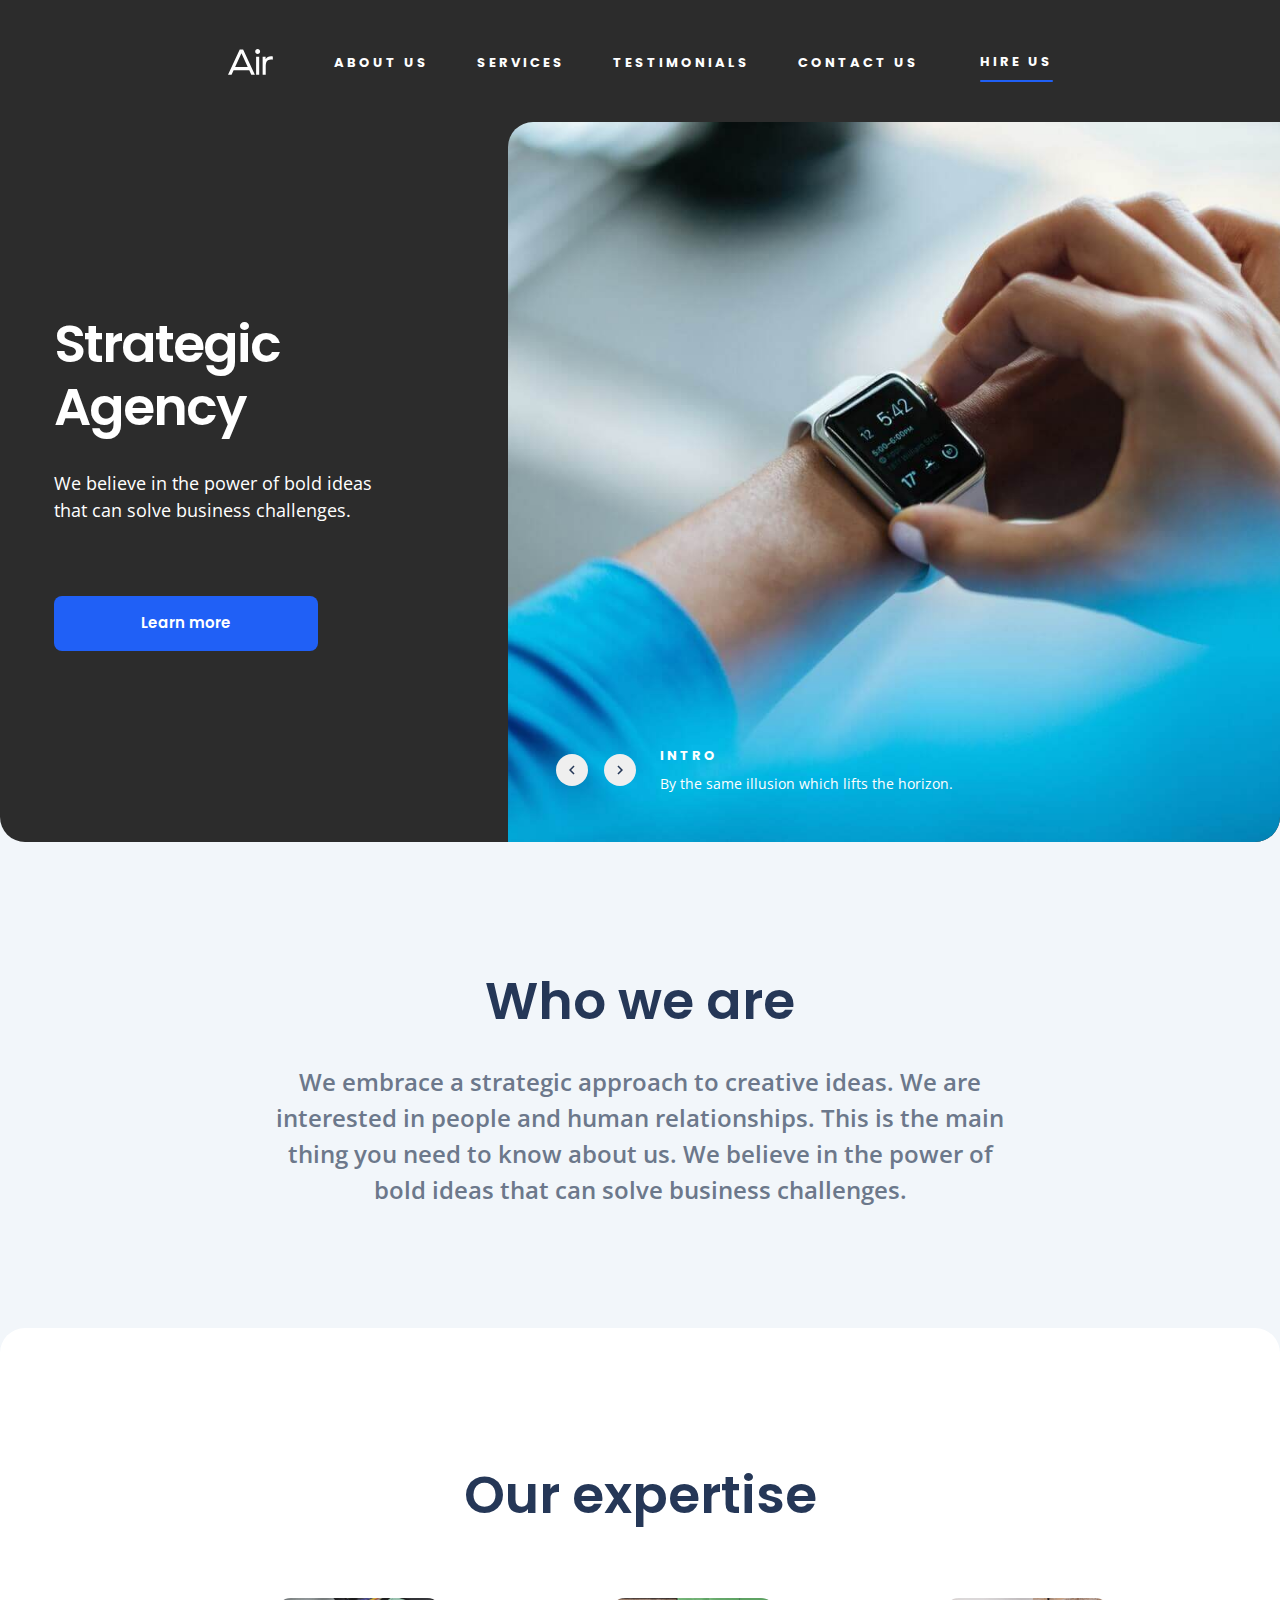
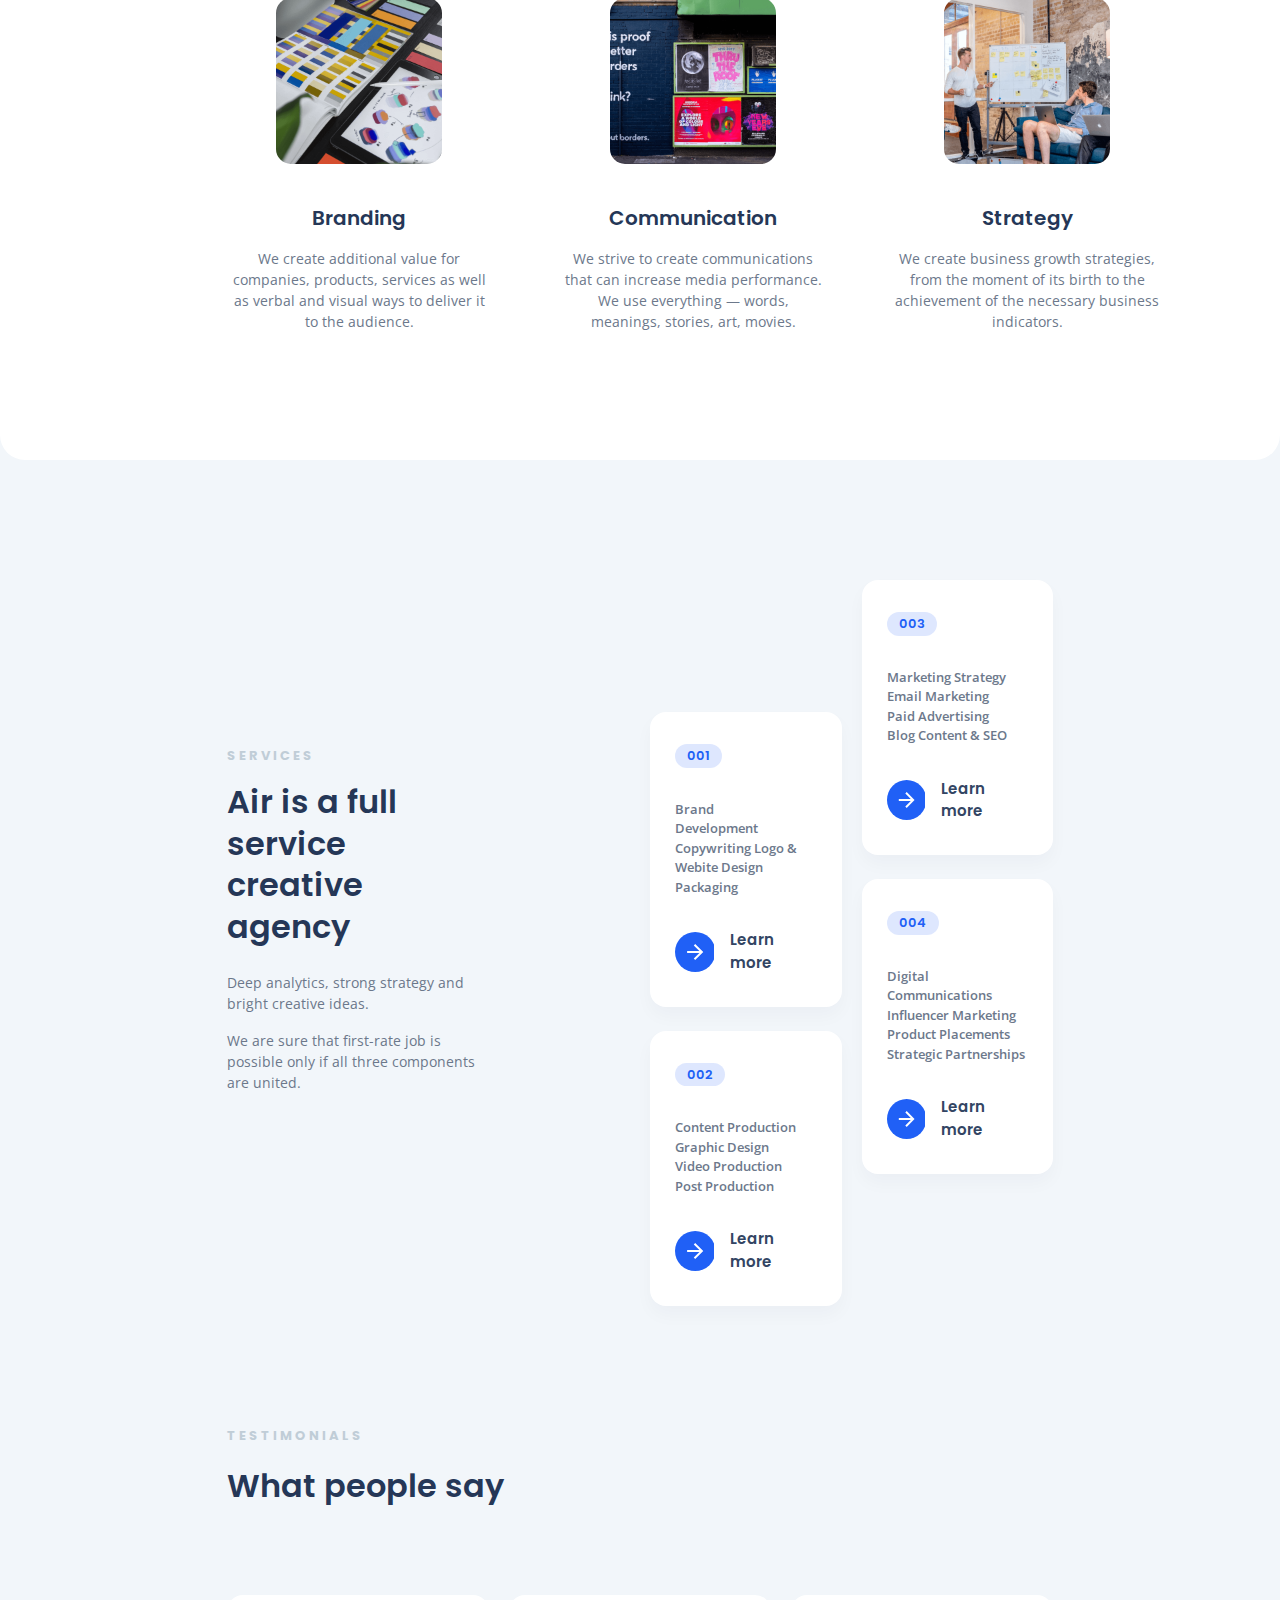
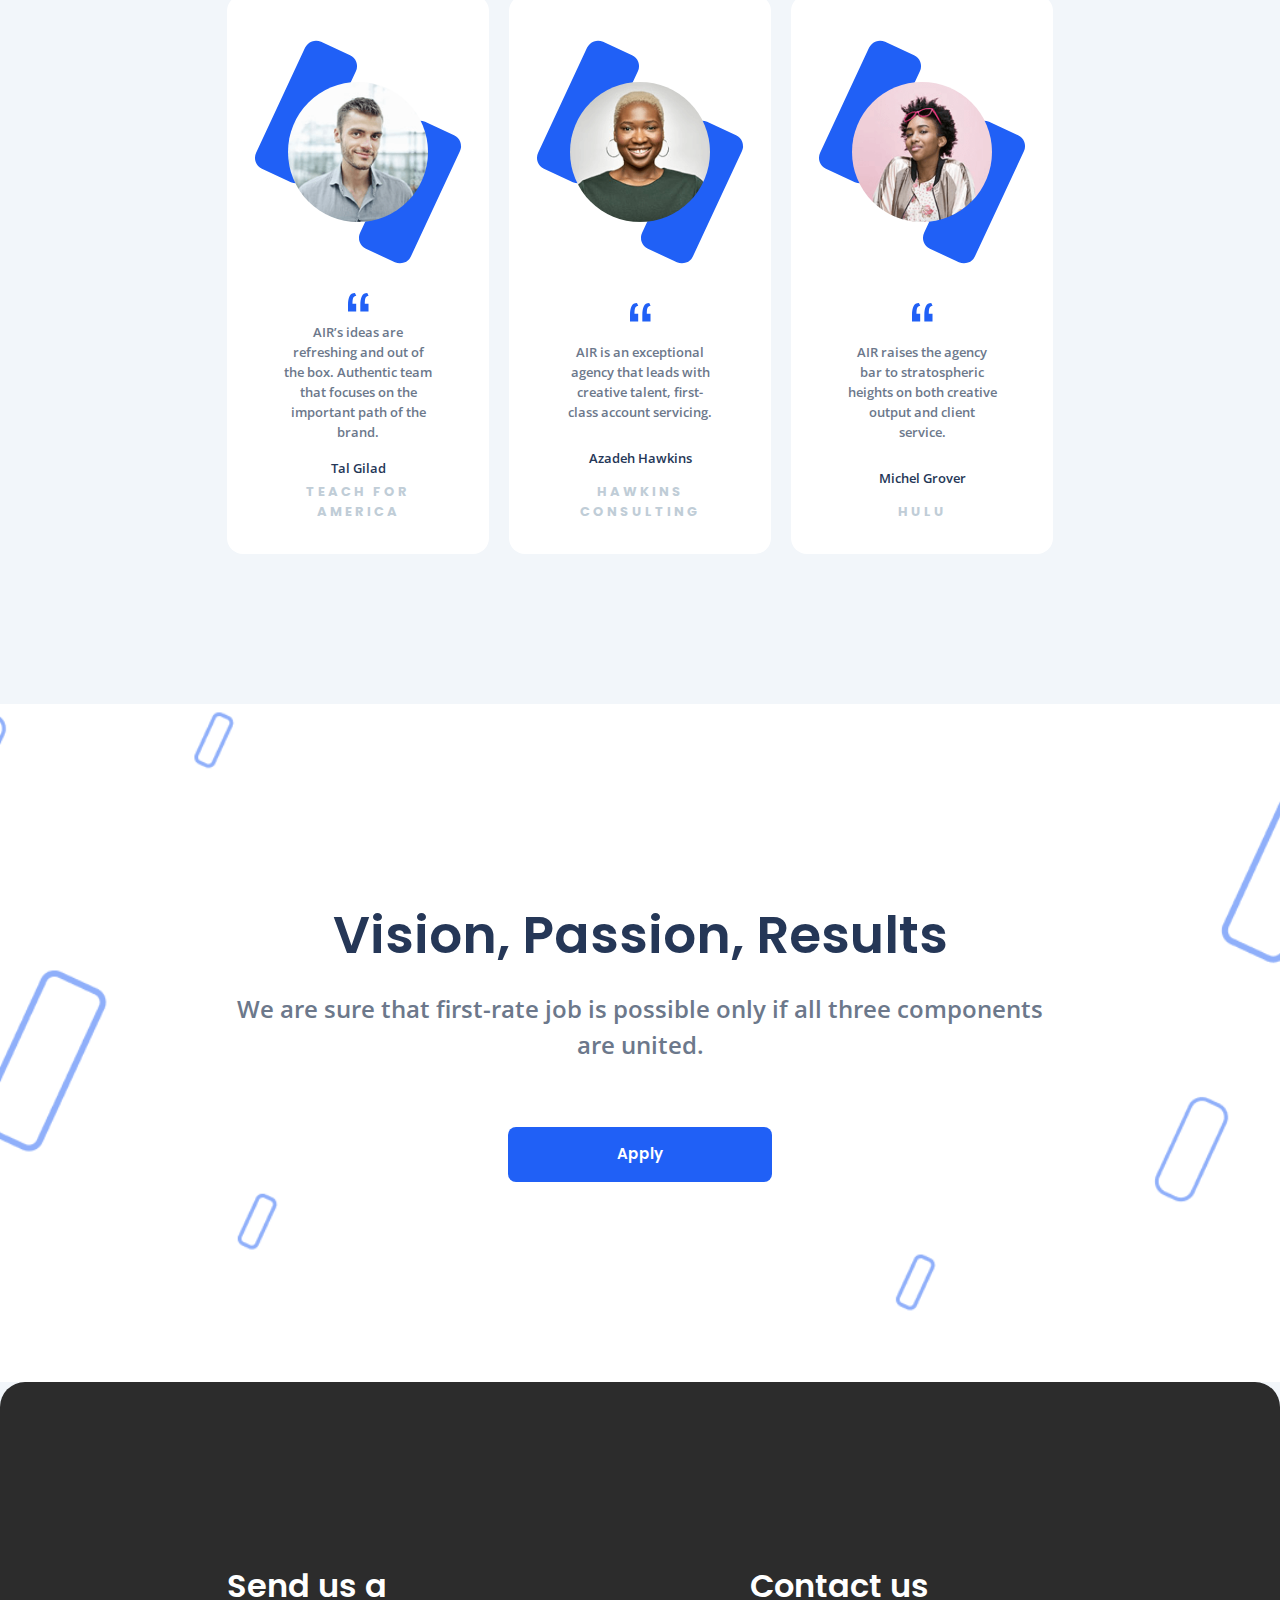
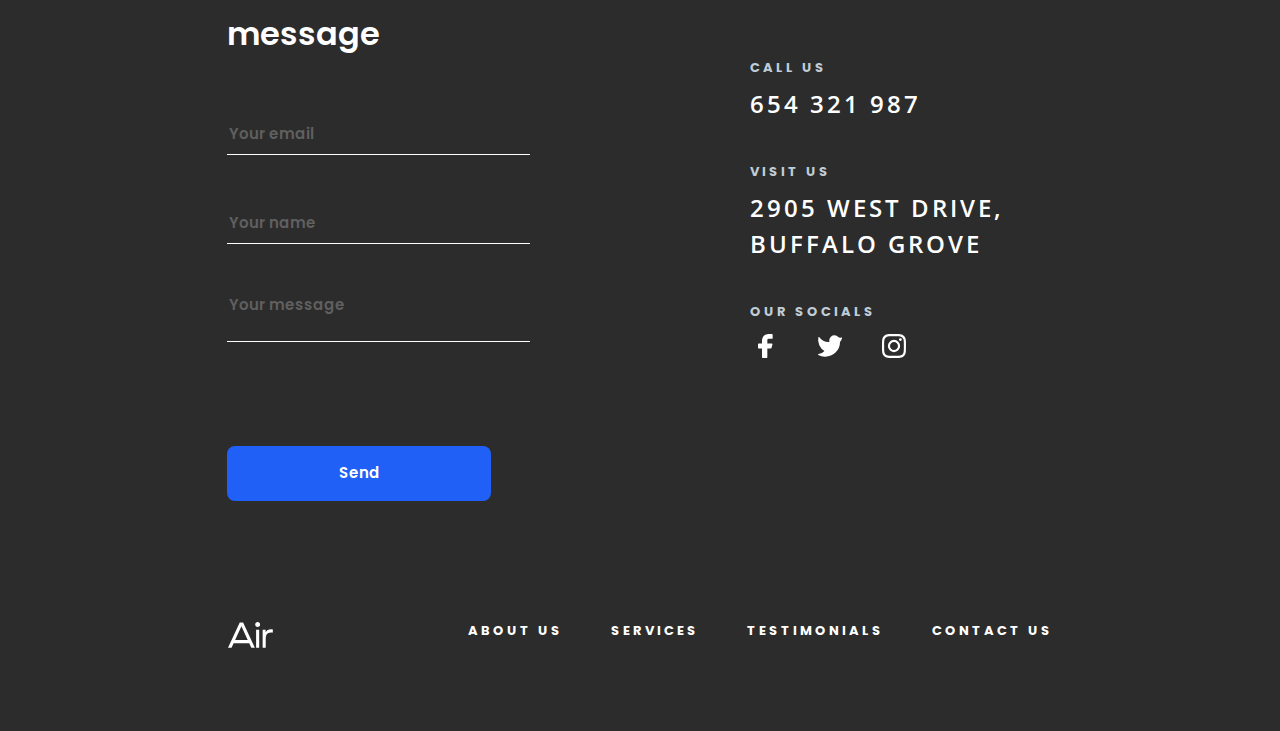
<file: index.html>
<!DOCTYPE html><html lang="en" class="page"><head><meta charset="utf-8"><meta name="viewport" content="width=device-width, initial-scale=1.0"><title>Air</title><meta name="description" content="Air - A full service creative agency. We believe in the power of bold ideas that can solve business challenges. Explore our services including branding, communication, and strategy."><meta name="keywords" content="creative agency, branding, communication, strategy, digital marketing, influencer marketing, content production"><meta name="author" content="Air Agency"><link rel="icon" type="image/x-icon" href="favicon.4daf28cd.svg"><link rel="preconnect" href="https://fonts.googleapis.com"><link rel="preconnect" href="https://fonts.gstatic.com"><link href="https://fonts.googleapis.com/css2?family=Poppins:ital,wght@0,100;0,200;0,300;0,400;0,500;0,600;0,700;0,800;0,900;1,100;1,200;1,300;1,400;1,500;1,600;1,700;1,800;1,900&display=swap" rel="stylesheet"><link href="https://fonts.googleapis.com/css2?family=Open+Sans:ital,wght@0,300..800;1,300..800&family=Poppins:ital,wght@0,100;0,200;0,300;0,400;0,500;0,600;0,700;0,800;0,900;1,100;1,200;1,300;1,400;1,500;1,600;1,700;1,800;1,900&display=swap" rel="stylesheet"><link rel="stylesheet" href="index.5a63f1e0.css"><script src="index.619056ca.js" defer></script></head><body class="page__body"> <header class="header"> <div class="container"> <div class="top-bar"> <div class="top-bar__start"> <a href="#"> <img src="logo.2a740d87.svg" alt="logo" class="top-bar__logo"> </a> <a href="#menu" class="top-bar__burger" aria-label="Open menu"></a> </div> <nav class="nav top-bar__menu"> <ul class="nav__list"> <li class="nav__item"> <a href="#about" class="nav__link"> about us </a> </li> <li class="nav__item"> <a href="#services" class="nav__link"> services </a> </li> <li class="nav__item"> <a href="#testimonials" class="nav__link"> testimonials </a> </li> <li class="nav__item"> <a href="#contacts" class="nav__link"> contact us </a> </li> </ul> </nav> <a href="#contact-form" class="top-bar__hire-link" aria-label="Hire us"> hire us </a> </div> </div> <div class="header__content"> <div class="header__wrapper"> <h1 class="header__title">Strategic Agency</h1> <p class="header__slogan"> We believe in the power of bold ideas that can solve business challenges. </p> <div class="header__button"> <a href="#expertise" class="button" aria-label="Learn more about our expertise"> Learn more </a> </div> </div> <div class="header__hero-img slider"> <div class="slider__wrapper"> <div class="slider__arrows"> <button aria-label="Previous slide" class="slider__arrow slider__arrow--left"></button> <button aria-label="Next slide" class="slider__arrow slider__arrow--right"></button> </div> <div class="slider__text"> <h2 class="slider__title">intro</h2> <p class="slider__description"> By the same illusion which lifts the horizon. </p> </div> </div> </div> </div> </header> <aside class="page__menu" id="menu"> <div class="container"> <div class="page__menu-icon-wrapper"> <a href="#"> <img src="logo.2a740d87.svg" alt="logo"> </a> <a href="#" class="page__menu-close" aria-label="Close menu"></a> </div> <nav class="nav"> <ul class="nav__list nav__list--menu"> <li class="nav__item"> <a href="#about">about us</a> </li> <li class="nav__item"> <a href="#services">services</a> </li> <li class="nav__item"> <a href="#testimonials">testimonials</a> </li> <li class="nav__item"> <a href="#contacts">contact us</a> </li> </ul> </nav> </div> </aside> <main class="main"> <section class="about" id="about"> <article class="container"> <div class="about__content"> <h2 class="about__title">Who we are</h2> <p class="about__text"> We embrace a strategic approach to creative ideas. We are interested in people and human relationships. This is the main thing you need to know about us. We believe in the power of bold ideas that can solve business challenges. </p> </div> </article> </section> <section class="expertise" id="expertise"> <div class="container"> <h2 class="expertise__title">Our expertise</h2> <div class="expertise__content"> <article class="expertise__article"> <img src="services-1.0ff528e4.png" alt="Branding" class="expertise__image"> <h3 class="expertise__subtitle">Branding</h3> <p class="expertise__text"> We create additional value for companies, products, services as well as verbal and visual ways to deliver it to the audience. </p> </article> <article class="expertise__article"> <img src="services-2.701831ea.png" alt="Communication" class="expertise__image"> <h3 class="expertise__subtitle">Communication</h3> <p class="expertise__text"> We strive to create communications that can increase media performance. We use everything — words, meanings, stories, art, movies. </p> </article> <article class="expertise__article"> <img src="services-3.d7551a89.png" alt="Strategy" class="expertise__image"> <h3 class="expertise__subtitle">Strategy</h3> <p class="expertise__text"> We create business growth strategies, from the moment of its birth to the achievement of the necessary business indicators. </p> </article> </div> </div> </section> <section class="services" id="services"> <div class="container"> <div class="services__content"> <div class="services__text"> <h3 class="services__subtitle">Services</h3> <h2 class="services__title"> Air is a full service creative agency </h2> <p class="services__description"> <span> Deep analytics, strong strategy and bright creative ideas. </span> <span> We are sure that first-rate job is possible only if all three components are united. </span> </p> </div> <div class="services__first"> <div class="service-card"> <span class="service-card__number">001</span> <ul class="service-card__list"> <li class="service-card__item">Brand</li> <li class="service-card__item">Development</li> <li class="service-card__item"> Copywriting Logo & Webite Design </li> <li class="service-card__item">Packaging</li> </ul> <div class="service-card__button"> <a href="#" class="service-card__arrow" aria-label="Learn more about Brand Development services"></a> <a href="#" class="service-card__link"> Learn more </a> </div> </div> <div class="service-card"> <span class="service-card__number">002</span> <ul class="service-card__list"> <li class="service-card__item">Сontent Production</li> <li class="service-card__item">Graphic Design</li> <li class="service-card__item">Video Production</li> <li class="service-card__item">Post Production</li> </ul> <div class="service-card__button"> <a href="#" class="service-card__arrow" aria-label="Learn more about Social Media Management services"></a> <a href="#" class="service-card__link"> Learn more </a> </div> </div> </div> <div class="services__second"> <div class="service-card"> <span class="service-card__number">003</span> <ul class="service-card__list"> <li class="service-card__item">Marketing Strategy</li> <li class="service-card__item">Email Marketing</li> <li class="service-card__item">Paid Advertising</li> <li class="service-card__item">Blog Content & SEO</li> </ul> <div class="service-card__button"> <a href="#" class="service-card__arrow" aria-label="Learn more about Digital Marketing services"></a> <a href="#" class="service-card__link"> Learn more </a> </div> </div> <div class="service-card"> <span class="service-card__number">004</span> <ul class="service-card__list"> <li class="service-card__item">Digital Communications</li> <li class="service-card__item">Influencer Marketing</li> <li class="service-card__item">Product Placements</li> <li class="service-card__item">Strategic Partnerships</li> </ul> <div class="service-card__button"> <a href="#" class="service-card__arrow" aria-label="Learn more about Content Production services"></a> <a href="#" class="service-card__link"> Learn more </a> </div> </div> </div> </div> </div> </section> <section class="testimonials" id="testimonials"> <div class="container"> <div class="testimonials__content"> <div class="testimonials__text"> <h3 class="testimonials__subtitle">testimonials</h3> <h2 class="testimonials__title">What people say</h2> </div> <div class="testimonials__wrapper"> <article class="testimonial-card testimonials__single-wrapped"> <div class="testimonial-card__image"> <div class="testimonial-card__squares"> <div class="testimonial-card__square testimonial-card__square--left"></div> <div class="testimonial-card__square testimonial-card__square--right"></div> </div> <img src="testimonials-1.8e6b125d.png" alt="photo" class="testimonial-card__photo"> </div> <div class="testimonial-card__quot"></div> <p class="testimonial-card__text"> AIR’s ideas are refreshing and out of the box. Authentic team that focuses on the important path of the brand. </p> <h3 class="testimonial-card__name">Tal Gilad</h3> <h4 class="testimonial-card__profession">Teach for America</h4> </article> <article class="testimonial-card testimonials__single-wrapped"> <div class="testimonial-card__image"> <div class="testimonial-card__squares"> <div class="testimonial-card__square testimonial-card__square--left"></div> <div class="testimonial-card__square testimonial-card__square--right"></div> </div> <img src="testimonials-2.61b60572.png" alt="photo" class="testimonial-card__photo"> </div> <div class="testimonial-card__quot"></div> <p class="testimonial-card__text"> AIR is an exceptional agency that leads with creative talent, first-class account servicing. </p> <h3 class="testimonial-card__name">Azadeh Hawkins</h3> <h4 class="testimonial-card__profession">Hawkins Consulting</h4> </article> <article class="testimonial-card testimonials__single-wrapped"> <div class="testimonial-card__image"> <div class="testimonial-card__squares"> <div class="testimonial-card__square testimonial-card__square--left"></div> <div class="testimonial-card__square testimonial-card__square--right"></div> </div> <img src="testimonials-3.6653176a.png" alt="photo" class="testimonial-card__photo"> </div> <div class="testimonial-card__quot"></div> <p class="testimonial-card__text"> AIR raises the agency bar to stratospheric heights on both creative output and client service. </p> <h3 class="testimonial-card__name">Michel Grover</h3> <h4 class="testimonial-card__profession">Hulu</h4> </article> </div> </div> </div> </section> <section class="result"> <div class="container"> <h2 class="result__title">Vision, Passion, Results</h2> <p class="result__text"> We are sure that first-rate job is possible only if all three components are united. </p> <div class="result__button"> <a href="#contact-form" class="button"> Apply </a> </div> </div> </section> </main> <footer class="footer"> <div class="container"> <div class="footer__wrapper"> <form class="contact-form" id="contact-form"> <label class="contact-form__label" for="contact-form"> Send us a message </label> <input type="email" name="email" placeholder="Your email" class="contact-form__input" required> <input type="text" name="name" placeholder="Your name" class="contact-form__input" required> <textarea type="text" name="message" placeholder="Your message" class="contact-form__input contact-form__input--message" required></textarea> <button type="submit" class="button contact-form__button" aria-label="Submit contact form"> Send </button> </form> <address class="contacts" id="contacts"> <h2 class="contacts__title">Contact us</h2> <div class="contacts__wrapper"> <label class="contacts__item"> call us <a href="tel:+654 321 987" class="contacts__link"> 654 321 987 </a> </label> <label class="contacts__item"> visit us <a href="https://www.google.com/maps/@42.169758,-88.0347239,12z?entry=ttu" target="_blank" class="contacts__link"> 2905 West Drive, Buffalo Grove </a> </label> <label class="contacts__item"> our socials <div class="contacts__social-wrapper"> <a href="http://facebook.com" target="_blank" class="contacts__social contacts__social--facebook" aria-label="Follow us on Facebook"></a> <a href="http://twitter.com" target="_blank" class="contacts__social contacts__social--twitter" aria-label="Follow us on Twitter"></a> <a href="http://instagram.com" target="_blank" class="contacts__social contacts__social--instagram" aria-label="Follow us on Instagram"></a> </div> </label> </div> </address> </div> <div class="footer__bottom"> <a href="#"> <img src="logo.2a740d87.svg" alt="logo" class="footer__logo"> </a> <nav class="nav"> <ul class="nav__list nav__list--footer"> <li class="nav__item"> <a href="#about">about us</a> </li> <li class="nav__item"> <a href="#services">services</a> </li> <li class="nav__item"> <a href="#testimonials">testimonials</a> </li> <li class="nav__item"> <a href="#contacts">contact us</a> </li> </ul> </nav> </div> </div> </footer> </body></html>
</file>
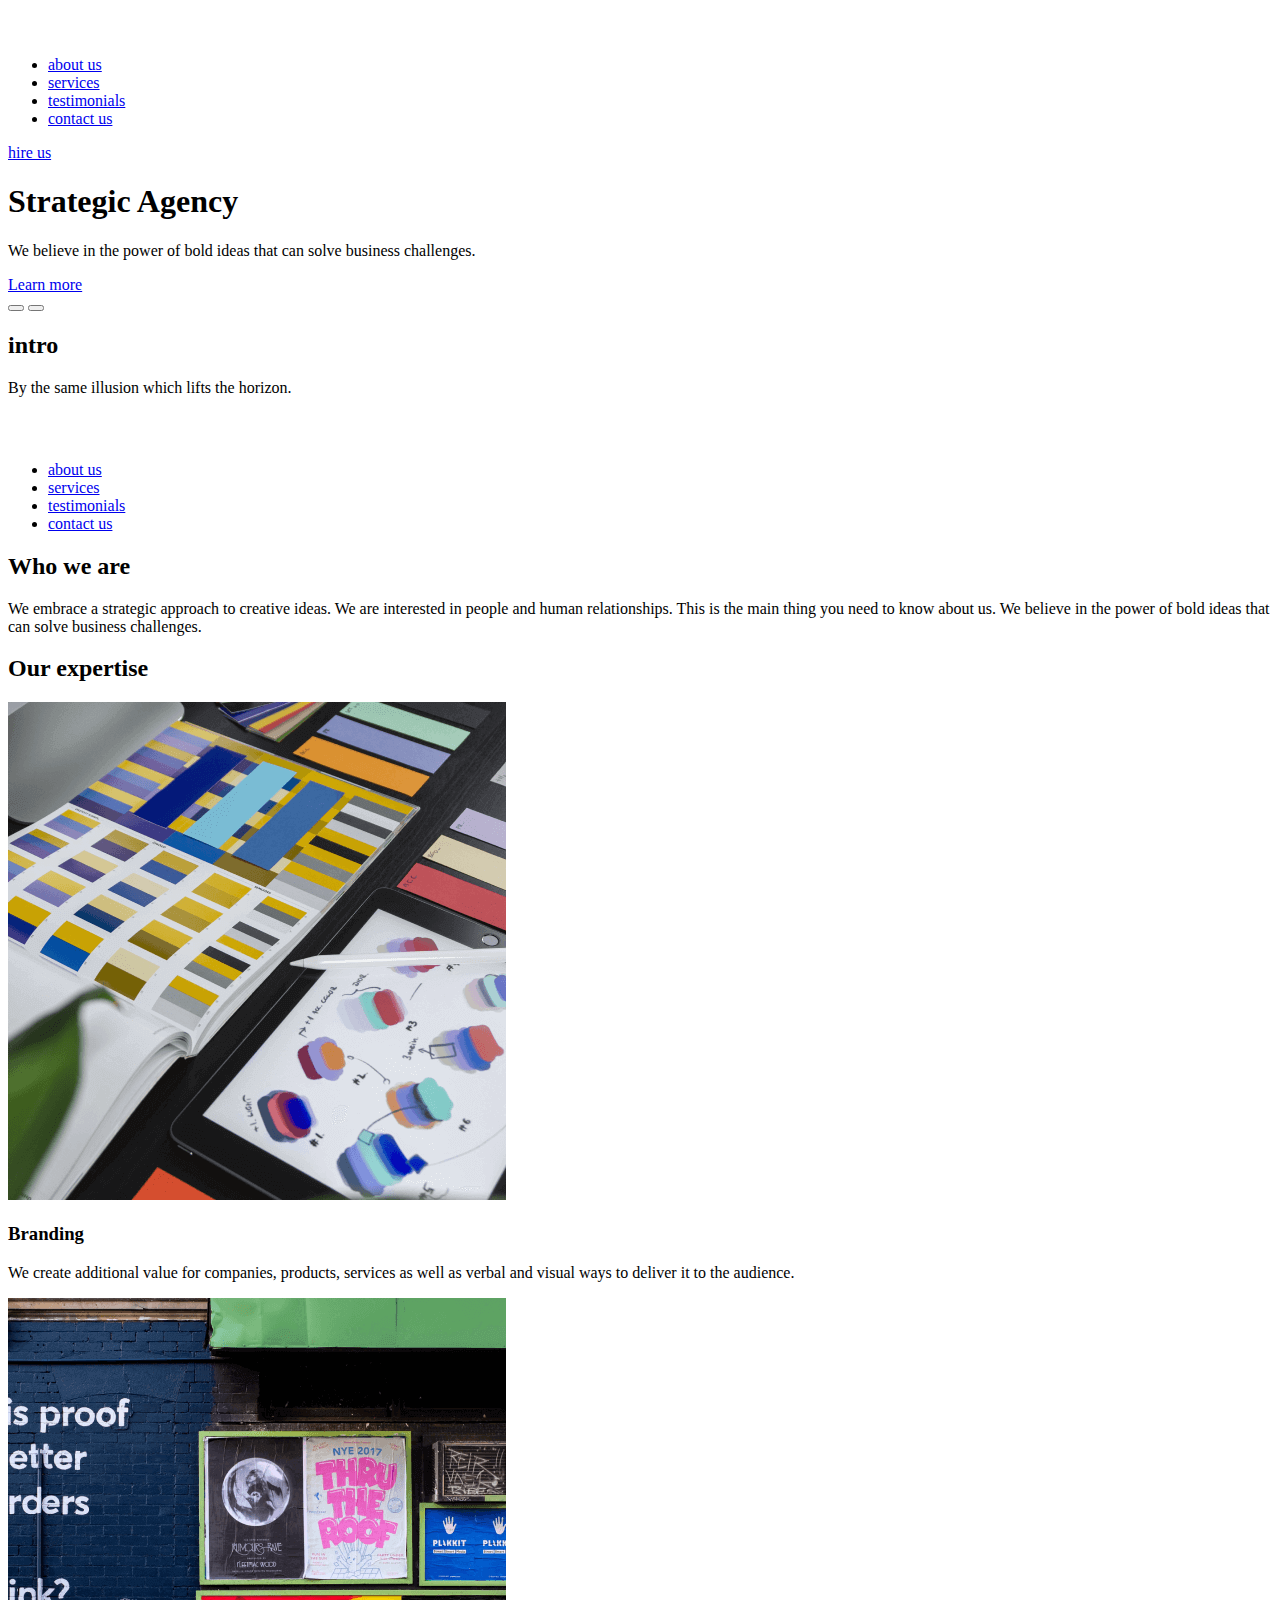
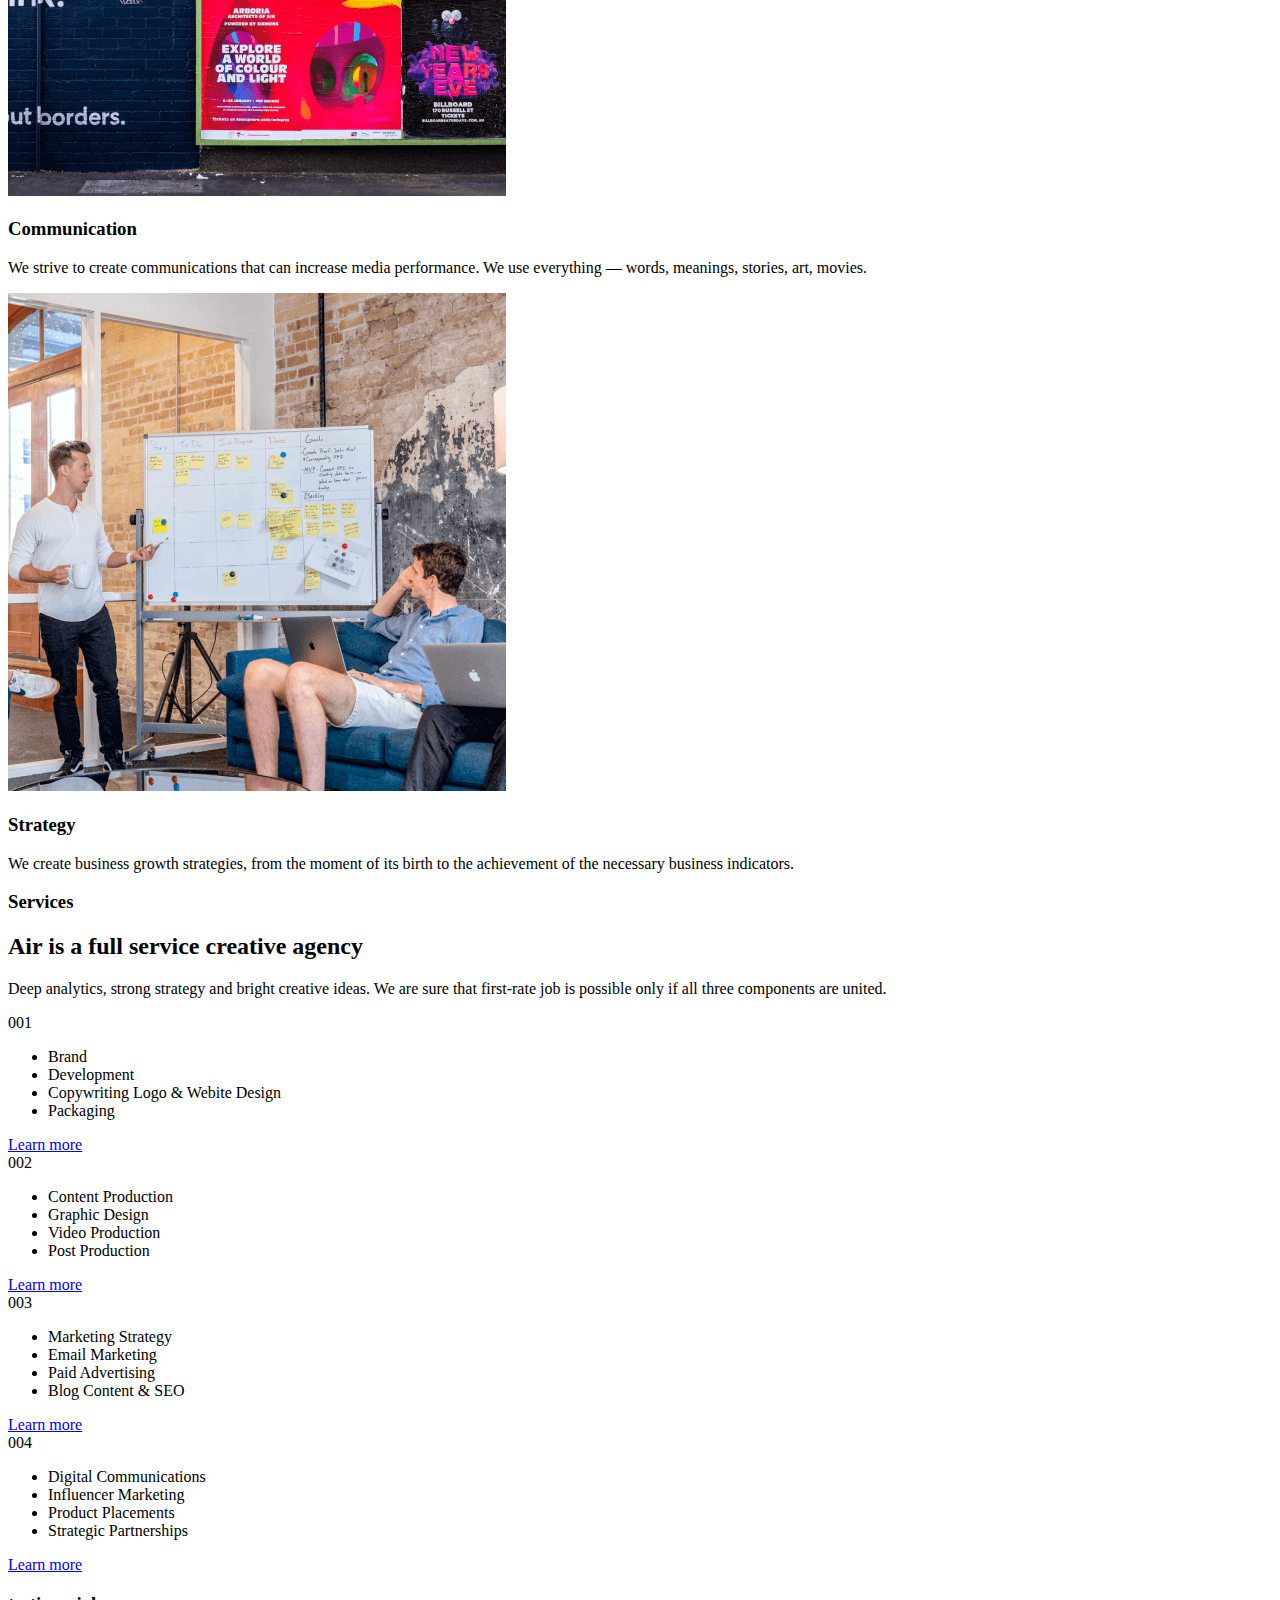
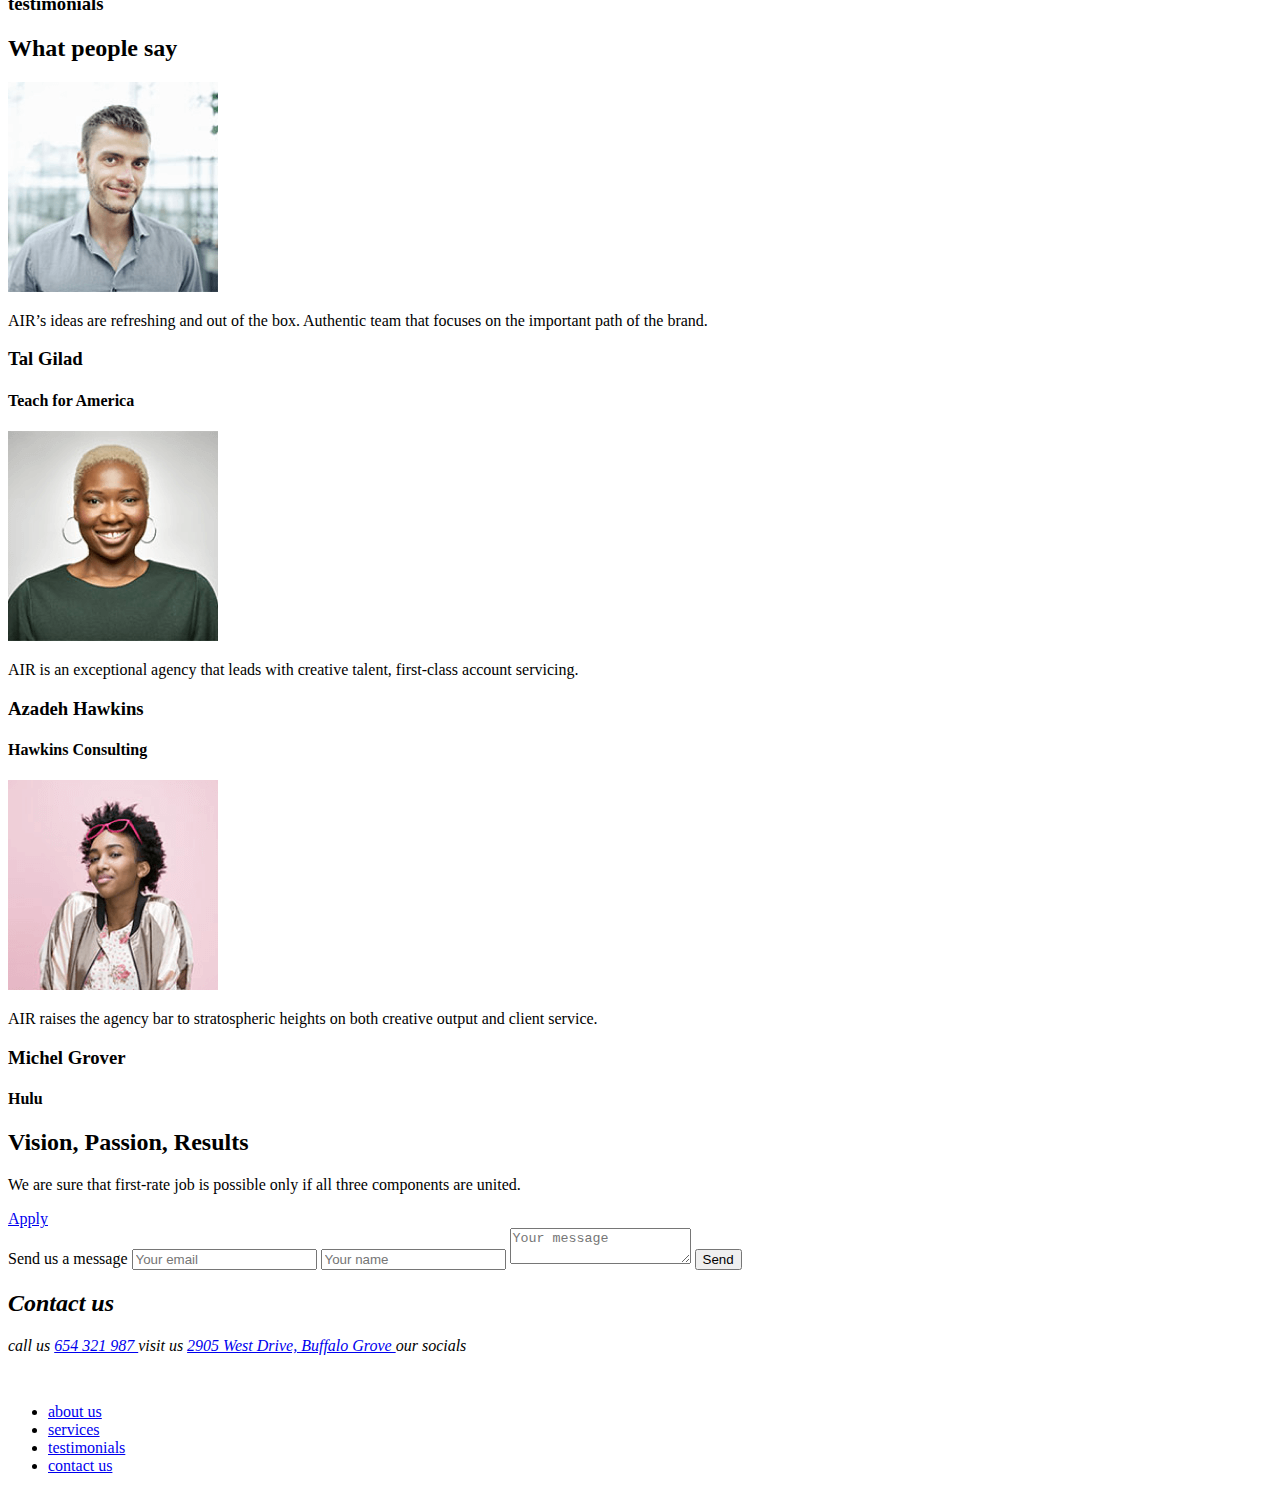
<file: src/index.html>
<!DOCTYPE html>
<html
  lang="en"
  class="page"
>
  <head>
    <meta charset="UTF-8" />
    <meta
      name="viewport"
      content="width=device-width, initial-scale=1.0"
    />
    <title>Air</title>
    <meta
      name="description"
      content="Air - A full service creative agency. We believe in the power of bold ideas that can solve business challenges. Explore our services including branding, communication, and strategy."
    />
    <meta
      name="keywords"
      content="creative agency, branding, communication, strategy, digital marketing, influencer marketing, content production"
    />
    <meta
      name="author"
      content="Air Agency"
    />
    <link
      rel="icon"
      type="image/x-icon"
      href="./images/icons/favicon.svg"
    />
    <link
      rel="preconnect"
      href="https://fonts.googleapis.com"
    />
    <link
      rel="preconnect"
      href="https://fonts.gstatic.com"
    />
    <link
      href="https://fonts.googleapis.com/css2?family=Poppins:ital,wght@0,100;0,200;0,300;0,400;0,500;0,600;0,700;0,800;0,900;1,100;1,200;1,300;1,400;1,500;1,600;1,700;1,800;1,900&display=swap"
      rel="stylesheet"
    />
    <link
      href="https://fonts.googleapis.com/css2?family=Open+Sans:ital,wght@0,300..800;1,300..800&family=Poppins:ital,wght@0,100;0,200;0,300;0,400;0,500;0,600;0,700;0,800;0,900;1,100;1,200;1,300;1,400;1,500;1,600;1,700;1,800;1,900&display=swap"
      rel="stylesheet"
    />
    <link
      rel="stylesheet"
      href="./styles/main.scss"
    />
    <script
      src="scripts/main.js"
      defer
    ></script>
  </head>

  <body class="page__body">
    <header class="header">
      <div class="container">
        <div class="top-bar">
          <div class="top-bar__start">
            <a href="#">
              <img
                src="./images/logo/logo.svg"
                alt="logo"
                class="top-bar__logo"
              />
            </a>

            <a
              href="#menu"
              class="top-bar__burger"
              aria-label="Open menu"
            ></a>
          </div>

          <nav class="nav top-bar__menu">
            <ul class="nav__list">
              <li class="nav__item">
                <a
                  href="#about"
                  class="nav__link"
                >
                  about us
                </a>
              </li>

              <li class="nav__item">
                <a
                  href="#services"
                  class="nav__link"
                >
                  services
                </a>
              </li>

              <li class="nav__item">
                <a
                  href="#testimonials"
                  class="nav__link"
                >
                  testimonials
                </a>
              </li>

              <li class="nav__item">
                <a
                  href="#contacts"
                  class="nav__link"
                >
                  contact us
                </a>
              </li>
            </ul>
          </nav>
          <a
            href="#contact-form"
            class="top-bar__hire-link"
            aria-label="Hire us"
          >
            hire us
          </a>
        </div>
      </div>
      <div class="header__content">
        <div class="header__wrapper">
          <h1 class="header__title">Strategic Agency</h1>
          <p class="header__slogan">
            We believe in the power of bold ideas that can solve business
            challenges.
          </p>
          <div class="header__button">
            <a
              href="#expertise"
              class="button"
              aria-label="Learn more about our expertise"
            >
              Learn more
            </a>
          </div>
        </div>
        <div class="header__hero-img slider">
          <div class="slider__wrapper">
            <div class="slider__arrows">
              <button
                aria-label="Previous slide"
                class="slider__arrow slider__arrow--left"
              ></button>
              <button
                aria-label="Next slide"
                class="slider__arrow slider__arrow--right"
              ></button>
            </div>
            <div class="slider__text">
              <h2 class="slider__title">intro</h2>
              <p class="slider__description">
                By the same illusion which lifts the horizon.
              </p>
            </div>
          </div>
        </div>
      </div>
    </header>

    <aside
      class="page__menu"
      id="menu"
    >
      <div class="container">
        <div class="page__menu-icon-wrapper">
          <a href="#">
            <img
              src="./images/logo/logo.svg"
              alt="logo"
            />
          </a>
          <a
            href="#"
            class="page__menu-close"
            aria-label="Close menu"
          ></a>
        </div>
        <nav class="nav">
          <ul class="nav__list nav__list--menu">
            <li class="nav__item">
              <a href="#about">about us</a>
            </li>

            <li class="nav__item">
              <a href="#services">services</a>
            </li>

            <li class="nav__item">
              <a href="#testimonials">testimonials</a>
            </li>

            <li class="nav__item">
              <a href="#contacts">contact us</a>
            </li>
          </ul>
        </nav>
      </div>
    </aside>

    <main class="main">
      <section
        class="about"
        id="about"
      >
        <article class="container">
          <div class="about__content">
            <h2 class="about__title">Who we are</h2>
            <p class="about__text">
              We embrace a strategic approach to creative ideas. We are
              interested in people and human relationships. This is the main
              thing you need to know about us. We believe in the power of bold
              ideas that can solve business challenges.
            </p>
          </div>
        </article>
      </section>

      <section
        class="expertise"
        id="expertise"
      >
        <div class="container">
          <h2 class="expertise__title">Our expertise</h2>
          <div class="expertise__content">
            <article class="expertise__article">
              <img
                src="./images/services/services-1.png"
                alt="Branding"
                class="expertise__image"
              />
              <h3 class="expertise__subtitle">Branding</h3>
              <p class="expertise__text">
                We create additional value for companies, products, services as
                well as verbal and visual ways to deliver it to the audience.
              </p>
            </article>

            <article class="expertise__article">
              <img
                src="./images/services/services-2.png"
                alt="Communication"
                class="expertise__image"
              />
              <h3 class="expertise__subtitle">Communication</h3>
              <p class="expertise__text">
                We strive to create communications that can increase media
                performance. We use everything — words, meanings, stories, art,
                movies.
              </p>
            </article>

            <article class="expertise__article">
              <img
                src="./images/services/services-3.png"
                alt="Strategy"
                class="expertise__image"
              />
              <h3 class="expertise__subtitle">Strategy</h3>
              <p class="expertise__text">
                We create business growth strategies, from the moment of its
                birth to the achievement of the necessary business indicators.
              </p>
            </article>
          </div>
        </div>
      </section>

      <section
        class="services"
        id="services"
      >
        <div class="container">
          <div class="services__content">
            <div class="services__text">
              <h3 class="services__subtitle">Services</h3>
              <h2 class="services__title">
                Air is a full service creative agency
              </h2>
              <p class="services__description">
                <span>
                  Deep analytics, strong strategy and bright creative ideas.
                </span>
                <span>
                  We are sure that first-rate job is possible only if all three
                  components are united.
                </span>
              </p>
            </div>

            <div class="services__first">
              <div class="service-card">
                <span class="service-card__number">001</span>
                <ul class="service-card__list">
                  <li class="service-card__item">Brand</li>
                  <li class="service-card__item">Development</li>
                  <li class="service-card__item">
                    Copywriting Logo & Webite Design
                  </li>
                  <li class="service-card__item">Packaging</li>
                </ul>
                <div class="service-card__button">
                  <a
                    href="#"
                    class="service-card__arrow"
                    aria-label="Learn more about Brand Development services"
                  ></a>
                  <a
                    href="#"
                    class="service-card__link"
                  >
                    Learn more
                  </a>
                </div>
              </div>

              <div class="service-card">
                <span class="service-card__number">002</span>
                <ul class="service-card__list">
                  <li class="service-card__item">Сontent Production</li>
                  <li class="service-card__item">Graphic Design</li>
                  <li class="service-card__item">Video Production</li>
                  <li class="service-card__item">Post Production</li>
                </ul>
                <div class="service-card__button">
                  <a
                    href="#"
                    class="service-card__arrow"
                    aria-label="Learn more about Social Media Management services"
                  ></a>
                  <a
                    href="#"
                    class="service-card__link"
                  >
                    Learn more
                  </a>
                </div>
              </div>
            </div>

            <div class="services__second">
              <div class="service-card">
                <span class="service-card__number">003</span>
                <ul class="service-card__list">
                  <li class="service-card__item">Marketing Strategy</li>
                  <li class="service-card__item">Email Marketing</li>
                  <li class="service-card__item">Paid Advertising</li>
                  <li class="service-card__item">Blog Content & SEO</li>
                </ul>
                <div class="service-card__button">
                  <a
                    href="#"
                    class="service-card__arrow"
                    aria-label="Learn more about Digital Marketing services"
                  ></a>
                  <a
                    href="#"
                    class="service-card__link"
                  >
                    Learn more
                  </a>
                </div>
              </div>

              <div class="service-card">
                <span class="service-card__number">004</span>
                <ul class="service-card__list">
                  <li class="service-card__item">Digital Communications</li>
                  <li class="service-card__item">Influencer Marketing</li>
                  <li class="service-card__item">Product Placements</li>
                  <li class="service-card__item">Strategic Partnerships</li>
                </ul>
                <div class="service-card__button">
                  <a
                    href="#"
                    class="service-card__arrow"
                    aria-label="Learn more about Content Production services"
                  ></a>
                  <a
                    href="#"
                    class="service-card__link"
                  >
                    Learn more
                  </a>
                </div>
              </div>
            </div>
          </div>
        </div>
      </section>

      <section
        class="testimonials"
        id="testimonials"
      >
        <div class="container">
          <div class="testimonials__content">
            <div class="testimonials__text">
              <h3 class="testimonials__subtitle">testimonials</h3>
              <h2 class="testimonials__title">What people say</h2>
            </div>
            <div class="testimonials__wrapper">
              <article class="testimonial-card testimonials__single-wrapped">
                <div class="testimonial-card__image">
                  <div class="testimonial-card__squares">
                    <div
                      class="testimonial-card__square testimonial-card__square--left"
                    ></div>
                    <div
                      class="testimonial-card__square testimonial-card__square--right"
                    ></div>
                  </div>
                  <img
                    src="./images/testimonials/testimonials-1.png"
                    alt="photo"
                    class="testimonial-card__photo"
                  />
                </div>
                <div class="testimonial-card__quot"></div>
                <p class="testimonial-card__text">
                  AIR’s ideas are refreshing and out of the box. Authentic team
                  that focuses on the important path of the brand.
                </p>
                <h3 class="testimonial-card__name">Tal Gilad</h3>
                <h4 class="testimonial-card__profession">Teach for America</h4>
              </article>

              <article class="testimonial-card testimonials__single-wrapped">
                <div class="testimonial-card__image">
                  <div class="testimonial-card__squares">
                    <div
                      class="testimonial-card__square testimonial-card__square--left"
                    ></div>
                    <div
                      class="testimonial-card__square testimonial-card__square--right"
                    ></div>
                  </div>
                  <img
                    src="./images/testimonials/testimonials-2.png"
                    alt="photo"
                    class="testimonial-card__photo"
                  />
                </div>
                <div class="testimonial-card__quot"></div>
                <p class="testimonial-card__text">
                  AIR is an exceptional agency that leads with creative talent,
                  first-class account servicing.
                </p>
                <h3 class="testimonial-card__name">Azadeh Hawkins</h3>
                <h4 class="testimonial-card__profession">Hawkins Consulting</h4>
              </article>

              <article class="testimonial-card testimonials__single-wrapped">
                <div class="testimonial-card__image">
                  <div class="testimonial-card__squares">
                    <div
                      class="testimonial-card__square testimonial-card__square--left"
                    ></div>
                    <div
                      class="testimonial-card__square testimonial-card__square--right"
                    ></div>
                  </div>
                  <img
                    src="./images/testimonials/testimonials-3.png"
                    alt="photo"
                    class="testimonial-card__photo"
                  />
                </div>
                <div class="testimonial-card__quot"></div>
                <p class="testimonial-card__text">
                  AIR raises the agency bar to stratospheric heights on both
                  creative output and client service.
                </p>
                <h3 class="testimonial-card__name">Michel Grover</h3>
                <h4 class="testimonial-card__profession">Hulu</h4>
              </article>
            </div>
          </div>
        </div>
      </section>

      <section class="result">
        <div class="container">
          <h2 class="result__title">Vision, Passion, Results</h2>
          <p class="result__text">
            We are sure that first-rate job is possible only if all three
            components are united.
          </p>
          <div class="result__button">
            <a
              href="#contact-form"
              class="button"
            >
              Apply
            </a>
          </div>
        </div>
      </section>
    </main>

    <footer class="footer">
      <div class="container">
        <div class="footer__wrapper">
          <form
            class="contact-form"
            id="contact-form"
          >
            <label
              class="contact-form__label"
              for="contact-form"
            >
              Send us a message
            </label>
            <input
              type="email"
              name="email"
              placeholder="Your email"
              class="contact-form__input"
              required
            />
            <input
              type="text"
              name="name"
              placeholder="Your name"
              class="contact-form__input"
              required
            />
            <textarea
              type="text"
              name="message"
              placeholder="Your message"
              class="contact-form__input contact-form__input--message"
              required
            ></textarea>
            <button
              type="submit"
              class="button contact-form__button"
              aria-label="Submit contact form"
            >
              Send
            </button>
          </form>

          <address
            class="contacts"
            id="contacts"
          >
            <h2 class="contacts__title">Contact us</h2>
            <div class="contacts__wrapper">
              <label class="contacts__item">
                call us
                <a
                  href="tel:+654 321 987"
                  class="contacts__link"
                >
                  654 321 987
                </a>
              </label>

              <label class="contacts__item">
                visit us
                <a
                  href="https://www.google.com/maps/@42.169758,-88.0347239,12z?entry=ttu"
                  target="_blank"
                  class="contacts__link"
                >
                  2905 West Drive, Buffalo Grove
                </a>
              </label>

              <label class="contacts__item">
                our socials
                <div class="contacts__social-wrapper">
                  <a
                    href="http://facebook.com"
                    target="_blank"
                    class="contacts__social contacts__social--facebook"
                    aria-label="Follow us on Facebook"
                  ></a>

                  <a
                    href="http://twitter.com"
                    target="_blank"
                    class="contacts__social contacts__social--twitter"
                    aria-label="Follow us on Twitter"
                  ></a>

                  <a
                    href="http://instagram.com"
                    target="_blank"
                    class="contacts__social contacts__social--instagram"
                    aria-label="Follow us on Instagram"
                  ></a>
                </div>
              </label>
            </div>
          </address>
        </div>
        <div class="footer__bottom">
          <a href="#">
            <img
              src="./images/logo/logo.svg"
              alt="logo"
              class="footer__logo"
            />
          </a>
          <nav class="nav">
            <ul class="nav__list nav__list--footer">
              <li class="nav__item">
                <a href="#about">about us</a>
              </li>

              <li class="nav__item">
                <a href="#services">services</a>
              </li>

              <li class="nav__item">
                <a href="#testimonials">testimonials</a>
              </li>

              <li class="nav__item">
                <a href="#contacts">contact us</a>
              </li>
            </ul>
          </nav>
        </div>
      </div>
    </footer>
  </body>
</html>
</file>
<file: index.5a63f1e0.css>
/*! normalize.css v8.0.1 | MIT License | github.com/necolas/normalize.css */
html{-webkit-text-size-adjust:100%;line-height:1.15}body{margin:0}main{display:block}h1{margin:.67em 0;font-size:2em}hr{box-sizing:content-box;height:0;overflow:visible}pre{font-family:monospace;font-size:1em}a{background-color:transparent}abbr[title]{border-bottom:none;-webkit-text-decoration:underline dotted;text-decoration:underline dotted}b,strong{font-weight:bolder}code,kbd,samp{font-family:monospace;font-size:1em}small{font-size:80%}sub,sup{vertical-align:baseline;font-size:75%;line-height:0;position:relative}sub{bottom:-.25em}sup{top:-.5em}img{border-style:none}button,input,optgroup,select,textarea{margin:0;font-family:inherit;font-size:100%;line-height:1.15}button,input{overflow:visible}button,select{text-transform:none}button::-moz-focus-inner{border-style:none;padding:0}[type=button]::-moz-focus-inner{border-style:none;padding:0}[type=reset]::-moz-focus-inner{border-style:none;padding:0}[type=submit]::-moz-focus-inner{border-style:none;padding:0}button:-moz-focusring{outline:1px dotted ButtonText}[type=button]:-moz-focusring{outline:1px dotted ButtonText}[type=reset]:-moz-focusring{outline:1px dotted ButtonText}[type=submit]:-moz-focusring{outline:1px dotted ButtonText}fieldset{padding:.35em .75em .63em}legend{box-sizing:border-box;color:inherit;white-space:normal;max-width:100%;padding:0;display:table}progress{vertical-align:baseline}textarea{overflow:auto}[type=checkbox]{box-sizing:border-box;padding:0}[type=radio]{box-sizing:border-box;padding:0}[type=number]::-webkit-inner-spin-button{height:auto}[type=number]::-webkit-outer-spin-button{height:auto}[type=search]::-webkit-search-decoration{-webkit-appearance:none}::-webkit-file-upload-button{-webkit-appearance:button;font:inherit}details{display:block}summary{display:list-item}template,[hidden]{display:none}html,body,div,span,applet,object,iframe,h1,h2,h3,h4,h5,h6,p,blockquote,pre,a,abbr,acronym,address,big,cite,code,del,dfn,em,img,ins,kbd,q,s,samp,small,strike,strong,sub,sup,tt,var,b,u,i,center,dl,dt,dd,ol,ul,li,fieldset,form,label,legend,table,caption,tbody,tfoot,thead,tr,th,td,article,aside,canvas,details,embed,figure,figcaption,footer,header,hgroup,menu,nav,output,ruby,section,summary,time,mark,audio,video{box-sizing:border-box;font-size:100%;font-size:inherit;vertical-align:baseline;border:0;margin:0;padding:0}article,aside,details,figcaption,figure,footer,header,hgroup,menu,nav,section{display:block}body{line-height:1}ol,ul{list-style:none}blockquote,q{quotes:none}blockquote:before,blockquote:after,q:before,q:after{content:"";content:none}table{border-collapse:collapse;border-spacing:0}*,:after,:before{box-sizing:inherit}a{color:inherit;text-decoration:none}.page{scroll-behavior:smooth;background-color:#f2f6fa;min-width:320px;font-family:Open Sans,sans-serif;font-size:14px;font-weight:400}.page:has(.page__menu:target){overflow:hidden}.page__menu{opacity:0;pointer-events:none;background:linear-gradient(#000,rgba(0,76,255,.545));padding-top:24px;transition:all .3s;position:fixed;top:0;bottom:0;left:0;right:0;transform:translateY(-100%)}.page__menu:target{opacity:1;pointer-events:all;transform:translateY(0)}@media (min-width:640px){.page__menu-icon-wrapper{margin-bottom:50px}}.page__menu-close{background-image:url(close-icon.889fe7a3.svg);width:24px;height:24px;margin-left:32px;display:inline-block;right:0}.container{width:100%;padding-left:20px;padding-right:20px}@media (min-width:640px){.container{padding-left:41px;padding-right:41px}}@media (min-width:1024px){.container{padding-left:54px;padding-right:54px}}@media (min-width:1280px){.container{padding-left:227px;padding-right:227px}}@media (min-width:2560px){.container{margin-left:auto;margin-right:auto;padding-left:707px;padding-right:707px}}.header{color:#fff;background-color:#2c2c2c;border-radius:0 0 25px 25px}.header__content{-ms-flex-direction:column;flex-direction:column;-ms-flex-pack:center;justify-content:center;display:-ms-flexbox;display:flex}@media (min-width:1024px){.header__content{-ms-flex-direction:row;flex-direction:row;-ms-flex-align:center;align-items:center}}.header__wrapper{margin-bottom:48px;padding-left:20px;padding-right:20px}@media (min-width:640px){.header__wrapper{margin-bottom:127px;padding-left:41px;padding-right:41px}}@media (min-width:1024px){.header__wrapper{margin-bottom:0}.header__wrapper:not(:is(:lang(ae),:lang(ar),:lang(arc),:lang(bcc),:lang(bqi),:lang(ckb),:lang(dv),:lang(fa),:lang(glk),:lang(he),:lang(ku),:lang(mzn),:lang(nqo),:lang(pnb),:lang(ps),:lang(sd),:lang(ug),:lang(ur),:lang(yi))){padding-left:54px;padding-right:100px}.header__wrapper:is(:lang(ae),:lang(ar),:lang(arc),:lang(bcc),:lang(bqi),:lang(ckb),:lang(dv),:lang(fa),:lang(glk),:lang(he),:lang(ku),:lang(mzn),:lang(nqo),:lang(pnb),:lang(ps),:lang(sd),:lang(ug),:lang(ur),:lang(yi)){padding-left:100px;padding-right:54px}}@media (min-width:1280px){.header__wrapper{padding-left:227px;padding-right:227px}}@media (min-width:2560px){.header__wrapper{margin-left:auto;margin-right:auto;padding-left:707px}}.header__title{letter-spacing:-2px;margin-bottom:32px;font-family:Poppins,sans-serif;font-size:52px;font-weight:600;line-height:1.2}.header__slogan{margin-bottom:72px;font-family:Open Sans,sans-serif;font-size:18px;line-height:1.5}@media (min-width:640px){.header__button{width:264px}}.header__hero-img{background-position:50%;background-size:cover;border-radius:25px;height:390px;transition:background-image 1s}@media (min-width:1024px){.header__hero-img{border-radius:25px 0;-ms-flex-preferred-size:80%;flex-basis:80%;height:680px}}@media (min-width:1280px){.header__hero-img{-ms-flex-preferred-size:100%;flex-basis:100%}}@media (min-width:2560px){.header__hero-img{-ms-flex-preferred-size:80%;flex-basis:80%}}.slider{background-image:url(hero-img-1.9a206472.jpeg);-ms-flex-direction:column;flex-direction:column;-ms-flex-pack:end;justify-content:end;padding:24px 20px;display:-ms-flexbox;display:flex}.slider--2{background-image:url(hero-img-2.a6ec9946.jpeg)}.slider--3{background-image:url(hero-img-3.84f686e4.jpeg)}.slider--4{background-image:url(hero-img-4.a36446b7.jpeg)}@media (min-width:640px){.slider{padding:41px 32px}}@media (min-width:1024px){.slider{gap:24px;height:80vh;padding:48px}}@media (min-width:2560px){.slider{height:680px}}.slider__wrapper{-ms-flex-direction:column;flex-direction:column;gap:16px;display:-ms-flexbox;display:flex}@media (min-width:1024px){.slider__wrapper{-ms-flex-direction:row;flex-direction:row;-ms-flex-align:center;align-items:center;gap:24px;display:-ms-flexbox;display:flex}}.slider__arrows{gap:16px;display:-ms-flexbox;display:flex}.slider__arrow{background-position:50%;background-repeat:no-repeat;border:none;border-radius:50%;width:32px;height:32px}.slider__arrow--left{background-image:url(arrow-left.3064735e.svg)}.slider__arrow--right{background-image:url(arrow-right.1543414c.svg)}.slider__arrow:active{transform:scale(.95)}.slider__title{letter-spacing:3px;text-transform:uppercase;margin-bottom:8px;font-family:Poppins,sans-serif;font-size:13px;font-weight:700;line-height:1.53}.slider__description{font-family:Open Sans,sans-serif;font-size:14px;font-weight:400;line-height:1.42}.top-bar{-ms-flex-pack:justify;justify-content:space-between;-ms-flex-align:center;align-items:center;padding-top:20px;padding-bottom:48px;display:-ms-flexbox;display:flex}@media (min-width:640px){.top-bar{padding-bottom:56px}}@media (min-width:1024px){.top-bar{padding-top:48px;padding-bottom:44px}}.top-bar__menu{display:none}.top-bar__burger{background-image:url(burger-menu.ff4e3478.svg);width:24px;height:24px;margin-left:32px;display:inline-block}@media (min-width:1024px){.top-bar__burger{display:none}}.top-bar__hire-link{letter-spacing:3px;text-transform:uppercase;font-family:Poppins,sans-serif;font-size:13px;font-weight:700;line-height:1.5}.top-bar__hire-link:after{content:"";background-color:#2060f6;border-radius:4px;height:2px;display:block;position:relative;top:8px}.nav{letter-spacing:3px;text-align:center;font-family:Poppins,sans-serif;font-size:13px;font-weight:700;line-height:1.5}@media (min-width:1024px){.nav{display:block}}.nav__list{-ms-flex-pack:center;justify-content:center;-ms-flex-align:center;align-items:center;gap:48px;display:-ms-flexbox;display:flex}.nav__list--menu{color:#fff;-ms-flex-direction:column;flex-direction:column;-ms-flex-align:end;align-items:end}@media (min-width:640px){.nav__list--menu{-ms-flex-direction:row;flex-direction:row;gap:35px}}.nav__list--footer{-ms-flex-direction:column;flex-direction:column;-ms-flex-align:start;align-items:start}@media (min-width:640px){.nav__list--footer{-ms-flex-direction:row;flex-direction:row;-ms-flex-pack:justify;justify-content:space-between}}.nav__link{position:relative}.nav__link:after{content:"";background-color:#2060f6;border-radius:4px;width:100%;height:2px;transition:transform .3s;display:block;position:absolute;bottom:-8px;transform:scale(0)}@media (min-width:1024px){.nav__link:hover:after{transform:scale(.9)}}.nav__item{text-transform:uppercase}.button{text-align:center;background-color:#2060f6;border:2px solid transparent;border-radius:8px;padding-top:14px;padding-bottom:14px;font-family:Poppins,sans-serif;font-size:15px;font-weight:600;line-height:1.53;transition:all .3s;display:block}@media (min-width:1024px){.button:hover{color:#2060f6;background-color:#fff;border:2px solid #2060f6}.button:active{transform:scale(.95)}}.about__content{margin-left:auto;margin-right:auto;padding-top:120px;padding-bottom:120px}@media (min-width:640px){.about__content{padding-top:148px;padding-bottom:148px}}@media (min-width:1024px){.about__content{width:716px;padding-top:120px;padding-bottom:120px}}@media (min-width:1280px){.about__content{width:754px;padding-top:120px;padding-bottom:120px}}.about__title{text-align:center;color:#253757;margin-bottom:24px;font-family:Poppins,sans-serif;font-size:32px;font-weight:600;line-height:1.5}@media (min-width:640px){.about__title{font-size:52px}}.about__text{text-align:center;color:#6c788b;font-family:Open Sans,sans-serif;font-size:22px;font-weight:600;line-height:1.5}@media (min-width:640px){.about__text{font-size:24px}}.expertise{background-color:#fff;border-radius:25px;padding-top:72px;padding-bottom:72px}@media (min-width:640px){.expertise{padding-top:128px;padding-bottom:128px}}.expertise__title{text-align:center;color:#253757;margin-bottom:56px;font-family:Poppins,sans-serif;font-size:44px;font-weight:600;line-height:1.2}@media (min-width:640px){.expertise__title{margin-bottom:64px;font-size:52px;line-height:1.5}}.expertise__content{-ms-flex-direction:column;flex-direction:column;-ms-flex-pack:center;justify-content:center;-ms-flex-align:center;align-items:center;gap:56px;display:-ms-flexbox;display:flex}@media (min-width:640px){.expertise__content{gap:70px}}@media (min-width:1024px){.expertise__content{-ms-flex-direction:row;flex-direction:row;-ms-flex-pack:distribute;justify-content:space-around;-ms-flex-align:center;align-items:center}}.expertise__article{-ms-flex-direction:column;flex-direction:column;-ms-flex-align:center;align-items:center;display:-ms-flexbox;display:flex}@media (min-width:640px){.expertise__article{width:362px}}.expertise__image{border-radius:15px;width:166px;margin-bottom:32px}@media (min-width:1024px){.expertise__image{margin-bottom:40px}}.expertise__subtitle{text-align:center;color:#253757;margin-bottom:16px;font-family:Poppins,sans-serif;font-size:20px;font-weight:600;line-height:1.4}.expertise__text{letter-spacing:0;text-align:center;color:#6c788b;width:100%;font-family:Open Sans,sans-serif;font-size:14px;font-weight:400;line-height:21px}@media (min-width:1024px){.expertise__text{width:214px}}@media (min-width:1280px){.expertise__text{width:264px}}.services{padding-top:120px;padding-bottom:120px}@media (min-width:640px){.services__content{--columns:2;grid-template-columns:repeat(var(--columns),1fr);column-gap:20px;display:grid}}@media (min-width:640px) and (min-width:640px){.services__content{--columns:6;column-gap:30px}}@media (min-width:640px) and (min-width:1024px){.services__content{--columns:12;column-gap:20px}}.services__first{-ms-flex-direction:column;flex-direction:column;gap:24px;margin-bottom:24px;display:-ms-flexbox;display:flex}@media (min-width:640px){.services__first{grid-column:1/4}}@media (min-width:1024px){.services__first{grid-column:7/10;margin-top:132px;margin-bottom:0}}.services__second{-ms-flex-direction:column;flex-direction:column;gap:24px;display:-ms-flexbox;display:flex}@media (min-width:640px){.services__second{grid-column:4/7;transform:translateY(-25%)}}@media (min-width:1024px){.services__second{grid-column:10/13;transform:translateY(0)}}.services__text{margin-bottom:48px}@media (min-width:640px){.services__text{grid-column:span 3}}@media (min-width:1024px){.services__text{grid-column:span 4;-ms-flex-item-align:center;align-self:center}}.services__subtitle{letter-spacing:3px;text-transform:uppercase;color:#c0cdd7;margin-bottom:16px;font-family:Poppins,sans-serif;font-size:13px;font-weight:700;line-height:1.5}.services__title{color:#253757;margin-bottom:24px;font-family:Poppins,sans-serif;font-size:32px;font-weight:600;line-height:1.3}.services__description{color:#6c788b;-ms-flex-direction:column;flex-direction:column;gap:16px;font-family:Open Sans,sans-serif;font-size:14px;font-weight:400;line-height:1.5;display:-ms-flexbox;display:flex}.service-card{background-color:#fff;border-radius:16px;padding:32px;box-shadow:0 9px 18px rgba(37,41,49,.03)}@media (min-width:1280px){.service-card{padding-left:25px;padding-right:25px}}@media (min-width:2560px){.service-card{padding-left:32px;padding-right:32px}}.service-card__number{text-align:center;color:#2060f6;background-color:rgba(32,96,246,.15);border-radius:23px;margin-bottom:32px;padding:2px 12px;font-family:Poppins,sans-serif;font-size:13px;font-weight:600;line-height:1.5;display:inline-block}.service-card__list{color:#6c788b;margin-bottom:32px;font-family:Open Sans,sans-serif;font-size:13px;font-weight:600;line-height:1.5}.service-card__button{-ms-flex-align:center;align-items:center;gap:16px;display:-ms-flexbox;display:flex}.service-card__arrow{background-image:url(blue-arrow.52978ef8.svg);width:40px;height:40px}@media (min-width:1024px){.service-card__arrow{transition:transform .3s}.service-card__arrow:hover{transform:scale(1.1)}.service-card__arrow:active{transform:scale(1)}}.service-card__link{color:#334563;font-family:Poppins,sans-serif;font-size:15px;font-weight:600;line-height:1.53;position:relative}.service-card__link:after{content:"";background-color:#2060f6;border-radius:4px;width:100%;height:2px;transition:transform .3s;display:block;position:absolute;bottom:-8px;transform:scale(0)}@media (min-width:1024px){.service-card__link:hover:after{transform:scale(.9)}.service-card{transition:transform .3s}.service-card:hover{transform:scale(1.1)}}.testimonials{padding-bottom:150px}.testimonials__wrapper{-ms-flex-direction:column;flex-direction:column;gap:24px;display:-ms-flexbox;display:flex}@media (min-width:640px){.testimonials__wrapper{gap:30px}}@media (min-width:1024px){.testimonials__wrapper{--columns:2;grid-template-columns:repeat(var(--columns),1fr);column-gap:20px;display:grid}}@media (min-width:1024px) and (min-width:640px){.testimonials__wrapper{--columns:6;column-gap:30px}}@media (min-width:1024px) and (min-width:1024px){.testimonials__wrapper{--columns:12;column-gap:20px}}@media (min-width:1024px){.testimonials__single-wrapped{grid-column:span 4}}.testimonials__subtitle{letter-spacing:3px;text-transform:uppercase;color:#c0cdd7;margin-bottom:16px;font-family:Poppins,sans-serif;font-size:13px;font-weight:700;line-height:1.53}.testimonials__title{color:#253757;margin-bottom:48px;font-family:Poppins,sans-serif;font-size:32px;font-weight:600;line-height:1.5}@media (min-width:640px){.testimonials__title{margin-bottom:56px}}@media (min-width:1024px){.testimonials__title{margin-bottom:85px}}.testimonial-card{text-align:center;background-color:#fff;border-radius:16px;-ms-flex-direction:column;flex-direction:column;-ms-flex-pack:justify;justify-content:space-between;-ms-flex-align:center;align-items:center;padding:75px 42px 32px;font-size:13px;line-height:1.54;display:-ms-flexbox;display:flex}@media (min-width:640px){.testimonial-card{padding-top:87px;padding-left:98px;padding-right:98px}}@media (min-width:1024px){.testimonial-card{padding-left:48px;padding-right:48px}}@media (min-width:1280px){.testimonial-card{padding-top:87px;padding-left:56px;padding-right:56px}}.testimonial-card__image{-ms-flex-pack:center;justify-content:center;margin-bottom:68px;display:-ms-flexbox;display:flex}.testimonial-card__squares{z-index:0;-ms-flex-pack:justify;justify-content:space-between;width:160px;display:-ms-flexbox;display:flex;position:absolute}.testimonial-card__square{background-color:#2060f6;border-radius:12px;width:56px;height:140px;transform:rotate(25deg)}.testimonial-card__square--left{margin-top:-40px}.testimonial-card__square--right{margin-top:40px}.testimonial-card__photo{z-index:1;border-radius:50%;width:140px}.testimonial-card__quot{background-image:url(quot-icon.e635f50f.svg);width:24px;height:24px;margin-bottom:8px}.testimonial-card__text{color:#6c788b;margin-bottom:16px;font-family:Open Sans,sans-serif;font-weight:600}.testimonial-card__name{color:#253757;margin-bottom:4px;font-family:Open Sans,sans-serif;font-weight:600}.testimonial-card__profession{letter-spacing:3px;text-transform:uppercase;color:#c0cdd7;font-family:Poppins,sans-serif;font-weight:700}@media (min-width:1024px){.testimonial-card{transition:transform .3s}.testimonial-card:hover{transform:scale(1.1)}}.result{background-color:#fff;background-image:url(shapes.fa0dfaec.png);background-position:50%;background-repeat:no-repeat;background-size:cover;padding-top:72px;padding-bottom:72px}@media (min-width:640px){.result{padding-top:200px;padding-bottom:200px}}@media (min-width:2560px){.result{background-size:contain}}.result__title{text-align:center;color:#253757;margin-bottom:24px;font-family:Poppins,sans-serif;font-size:44px;font-weight:600;line-height:1.2}@media (min-width:640px){.result__title{font-size:52px}}@media (min-width:1024px){.result__title{font-size:52px}}.result__text{text-align:center;color:#6c788b;margin-bottom:56px;font-family:Open Sans,sans-serif;font-size:22px;font-weight:600;line-height:1.5}@media (min-width:640px){.result__text{margin-bottom:64px;font-size:24px}}.result__button{color:#fff}@media (min-width:640px){.result__button{width:264px;margin-left:auto;margin-right:auto}}.contacts{width:100%;font-style:normal}.contacts__wrapper{-ms-flex-direction:column;flex-direction:column;gap:40px;display:-ms-flexbox;display:flex}.contacts__title{margin-bottom:48px;font-family:Poppins,sans-serif;font-size:32px;font-weight:600;line-height:1.5}.contacts__item{letter-spacing:3px;text-transform:uppercase;color:#c0cdd7;-ms-flex-direction:column;flex-direction:column;gap:8px;font-family:Poppins,sans-serif;font-size:13px;font-weight:700;line-height:1.54;display:-ms-flexbox;display:flex}.contacts__link{color:#fff;font-family:Open Sans,sans-serif;font-size:24px;font-weight:600;line-height:1.5}.contacts__social-wrapper{gap:32px;display:-ms-flexbox;display:flex}.contacts .contacts__social{width:32px;height:32px}@media (min-width:1024px){.contacts .contacts__social:hover{filter:invert(50%)sepia()saturate(500%)hue-rotate(170deg)}}.contacts .contacts__social--facebook{background-image:url(facebook-icon.f930f6f6.svg)}.contacts .contacts__social--twitter{background-image:url(twitter-icon.b6c1643f.svg)}.contacts .contacts__social--instagram{background-image:url(instagram-icon.9c7c073a.svg)}.contact-form{color:#fff;-ms-flex-direction:column;flex-direction:column;width:100%;display:-ms-flexbox;display:flex}.contact-form__label{margin-bottom:48px;font-family:Poppins,sans-serif;font-size:32px;font-weight:600;line-height:1.3}@media (min-width:640px){.contact-form__label{margin-bottom:56px;line-height:1.5}}.contact-form__input{color:#fff;background-color:#2c2c2c;border:none;border-bottom:1px solid #fff;outline:none;height:41px;margin-bottom:40px;font-family:Poppins,sans-serif;font-size:15px;font-weight:600;line-height:1.5}.contact-form__input--message{resize:none;height:max-content}.contact-form__input::placeholder{opacity:.7}.contact-form__input::placeholder{opacity:.7}.contact-form__input:focus{border-bottom:1px solid #2060f6}@media (min-width:640px){.contact-form__input{margin-bottom:48px}}.contact-form__button{cursor:pointer;color:#fff;margin-top:56px}@media (min-width:640px){.contact-form__button{width:264px}}.footer{color:#fff;background-color:#2c2c2c;border-radius:25px 25px 0 0;padding-top:72px;padding-bottom:80px}@media (min-width:640px){.footer{padding-top:180px}}.footer__wrapper{-ms-flex-direction:column;flex-direction:column;-ms-flex-pack:center;justify-content:center;gap:80px;display:-ms-flexbox;display:flex}@media (min-width:1024px){.footer__wrapper{-ms-flex-direction:row;flex-direction:row;gap:100px}}@media (min-width:1280px){.footer__wrapper{gap:220px}}.footer__bottom{-ms-flex-direction:column;flex-direction:column;gap:48px;margin-top:80px;display:-ms-flexbox;display:flex}@media (min-width:640px){.footer__bottom{gap:24px;margin-top:140px}}@media (min-width:1024px){.footer__bottom{-ms-flex-direction:row;flex-direction:row;-ms-flex-pack:justify;justify-content:space-between;margin-top:120px}}
/*# sourceMappingURL=index.5a63f1e0.css.map */
</file>
